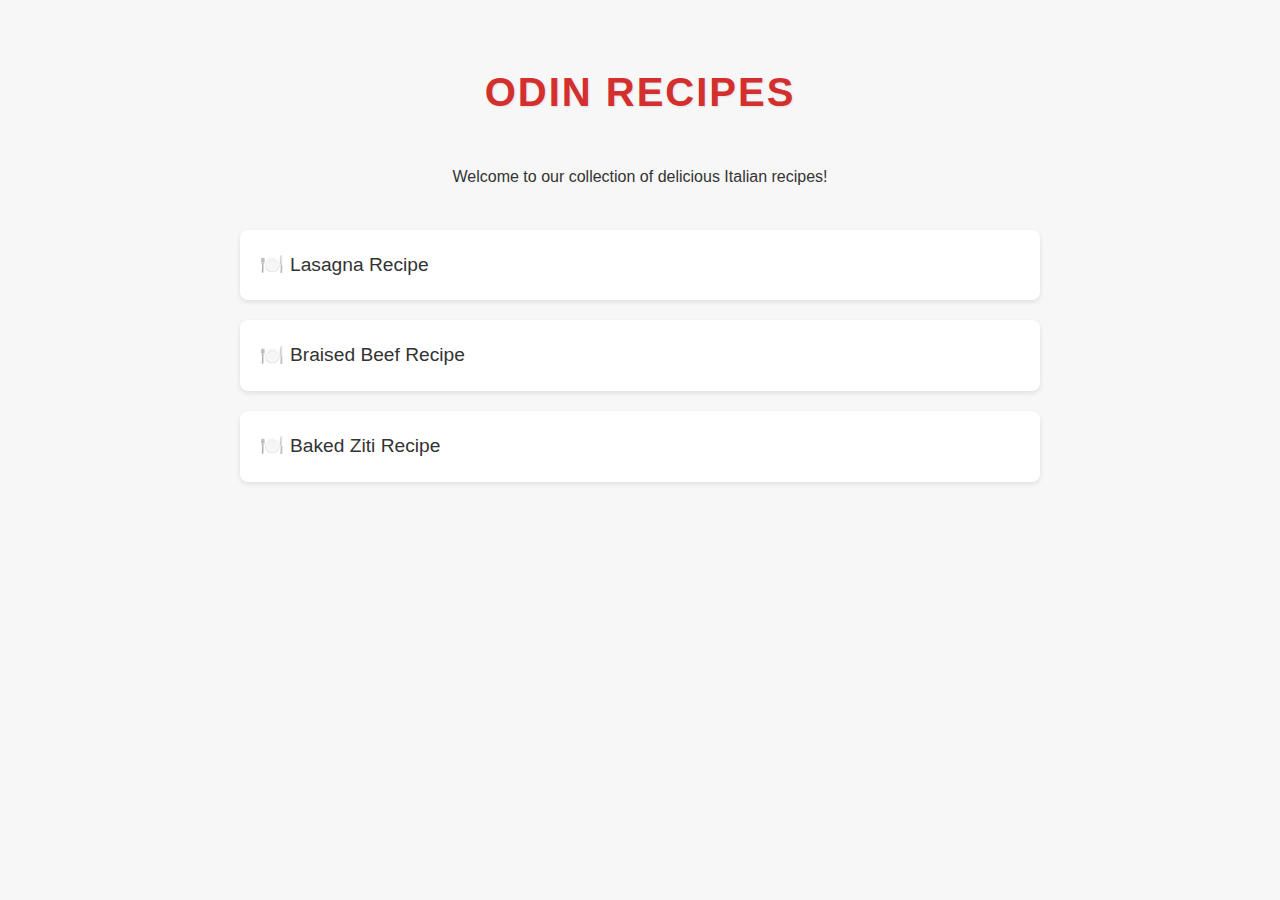
<file: index.html>
<!DOCTYPE html>
<html lang="en">
<head>
    <meta charset="UTF-8">
    <meta name="viewport" content="width=device-width, initial-scale=1.0">
    <title>Odin Recipes</title>
    <link rel="stylesheet" href="styles.css">
</head>
<body>
    <h1>Odin Recipes</h1>
    <p style="text-align: center; margin-bottom: 30px;">Welcome to our collection of delicious Italian recipes!</p>
    <ul>
        <li><a href="recipes/lasagna.html">Lasagna Recipe</a></li>
        <li><a href="recipes/braised_beef.html">Braised Beef Recipe</a></li>
        <li><a href="recipes/baked_ziti.html">Baked Ziti Recipe</a></li>
    </ul>
</body>
</html>
</file>
<file: styles.css>
body {
    font-family: 'Helvetica Neue', Arial, sans-serif;
    max-width: 800px;
    margin: 0 auto;
    padding: 20px;
    line-height: 1.6;
    color: #333;
    background-color: #f7f7f7;
}

h1 {
    color: #d32f2f;
    text-align: center;
    font-size: 2.5em;
    margin: 40px 0;
    text-transform: uppercase;
    letter-spacing: 2px;
    text-shadow: 1px 1px 2px rgba(0, 0, 0, 0.1);
}

ul {
    list-style: none;
    padding: 0;
    display: grid;
    gap: 20px;
    margin-top: 40px;
}

li {
    background: white;
    border-radius: 8px;
    box-shadow: 0 2px 5px rgba(0, 0, 0, 0.1);
    transition: transform 0.2s ease, box-shadow 0.2s ease;
}

li:hover {
    transform: translateY(-3px);
    box-shadow: 0 4px 10px rgba(0, 0, 0, 0.15);
}

a {
    display: block;
    padding: 20px;
    color: #333;
    text-decoration: none;
    font-size: 1.2em;
    position: relative;
    padding-left: 50px;
}

a::before {
    content: '🍽️';
    position: absolute;
    left: 20px;
    top: 50%;
    transform: translateY(-50%);
}

/* Responsive design */
@media (max-width: 600px) {
    body {
        padding: 15px;
    }

    h1 {
        font-size: 2em;
        margin: 20px 0;
    }

    a {
        font-size: 1.1em;
    }
}
</file>
